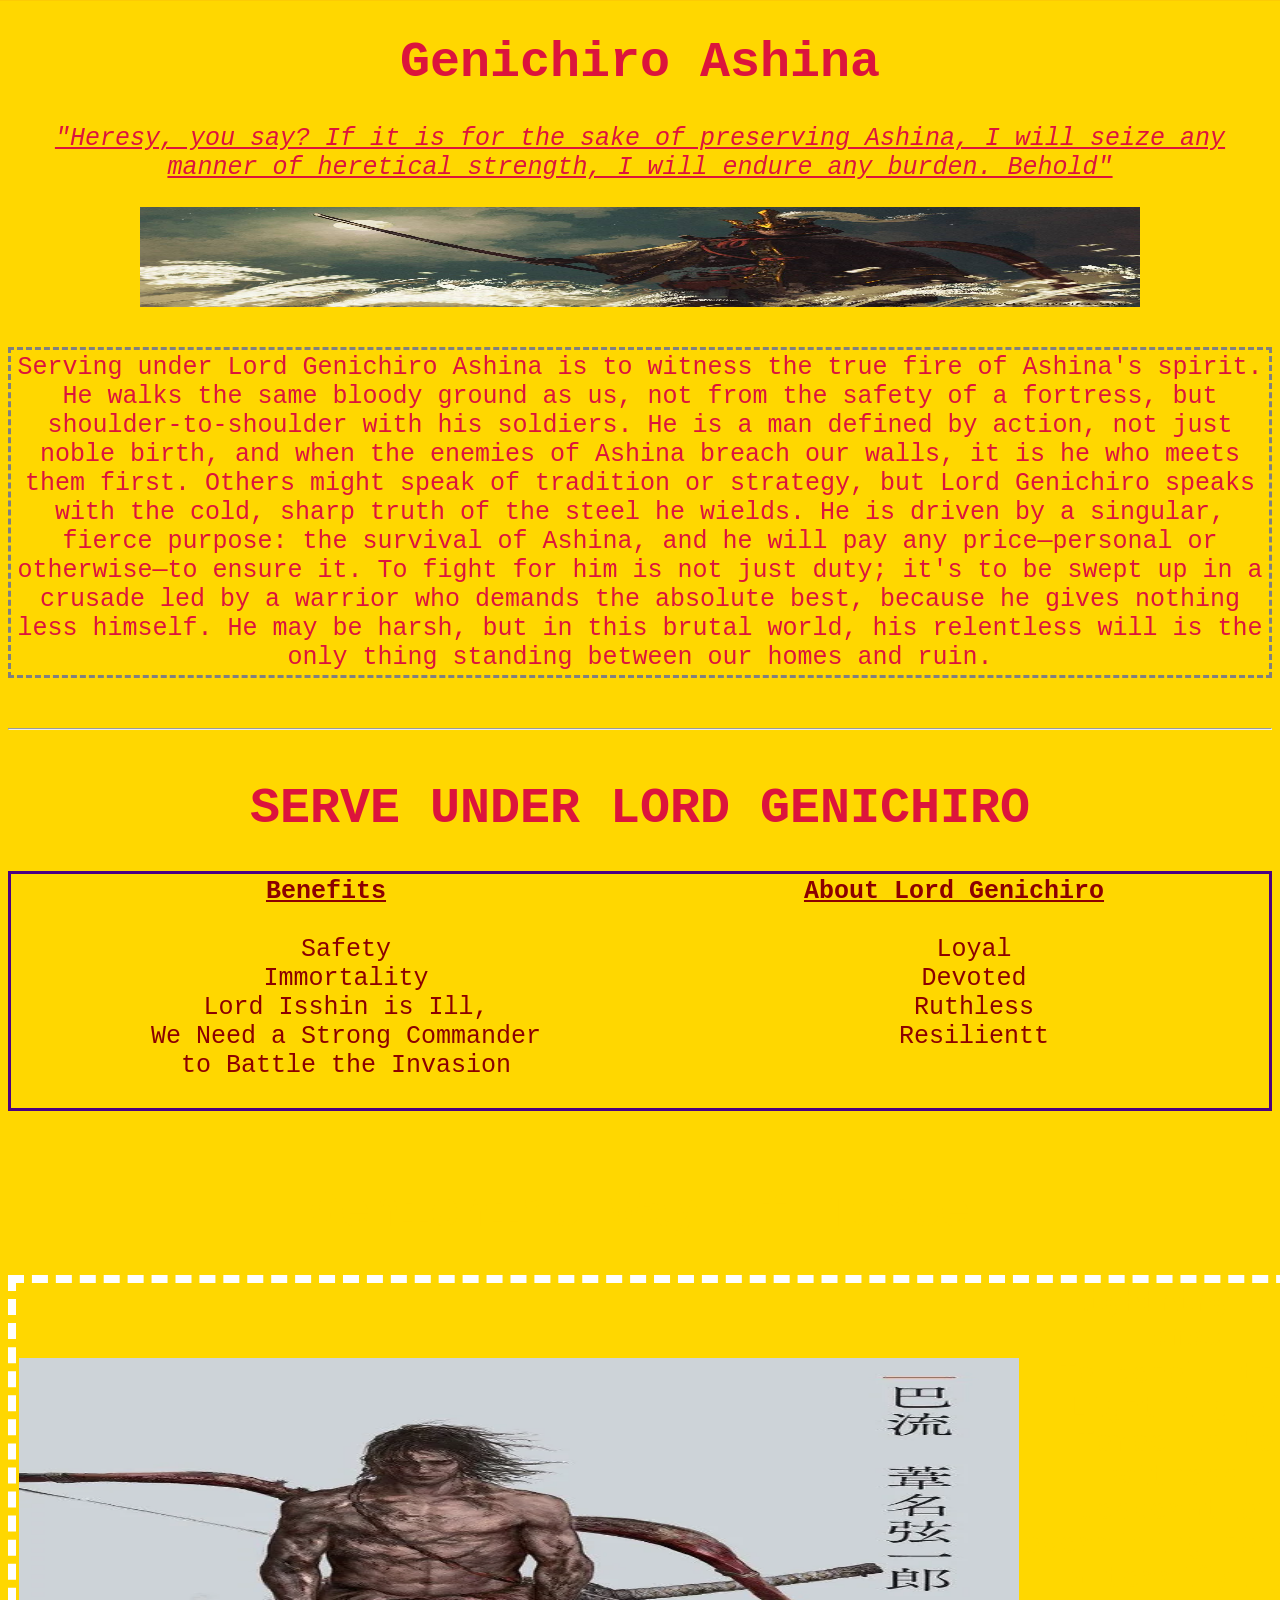
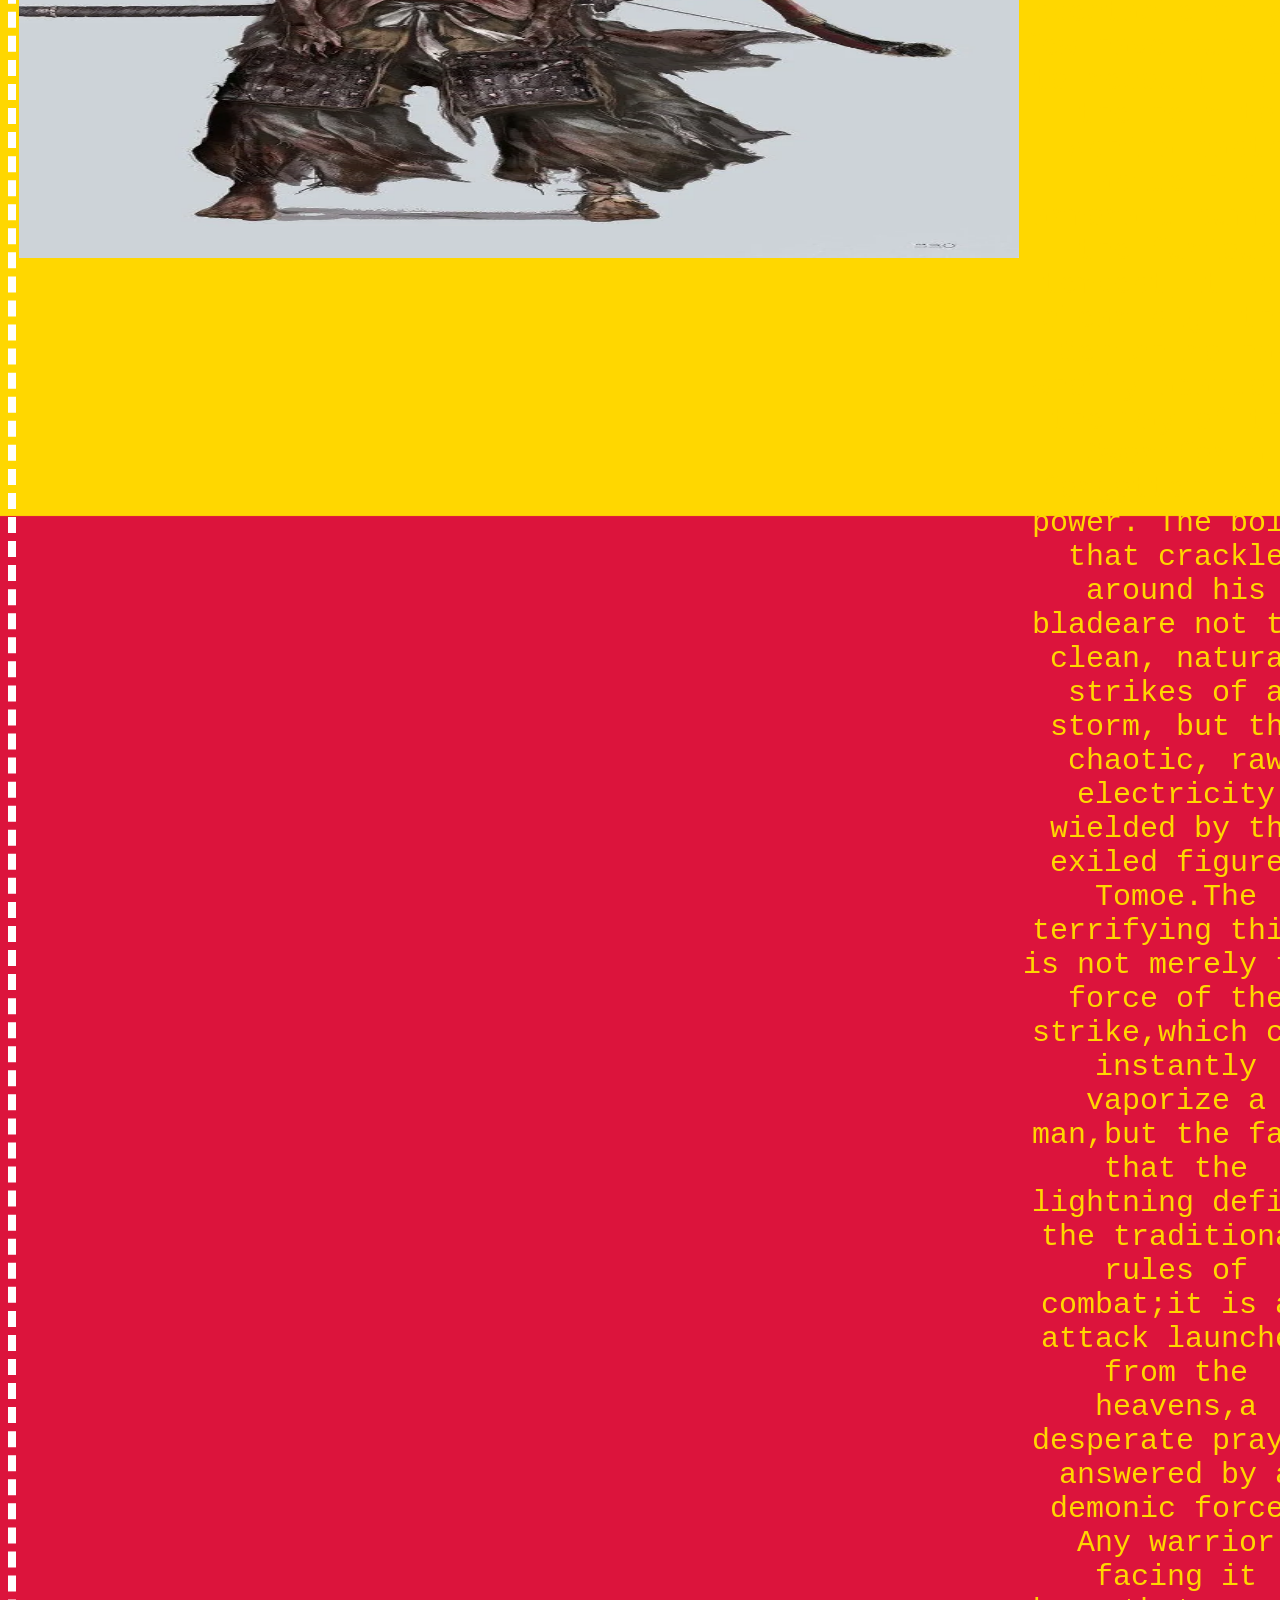
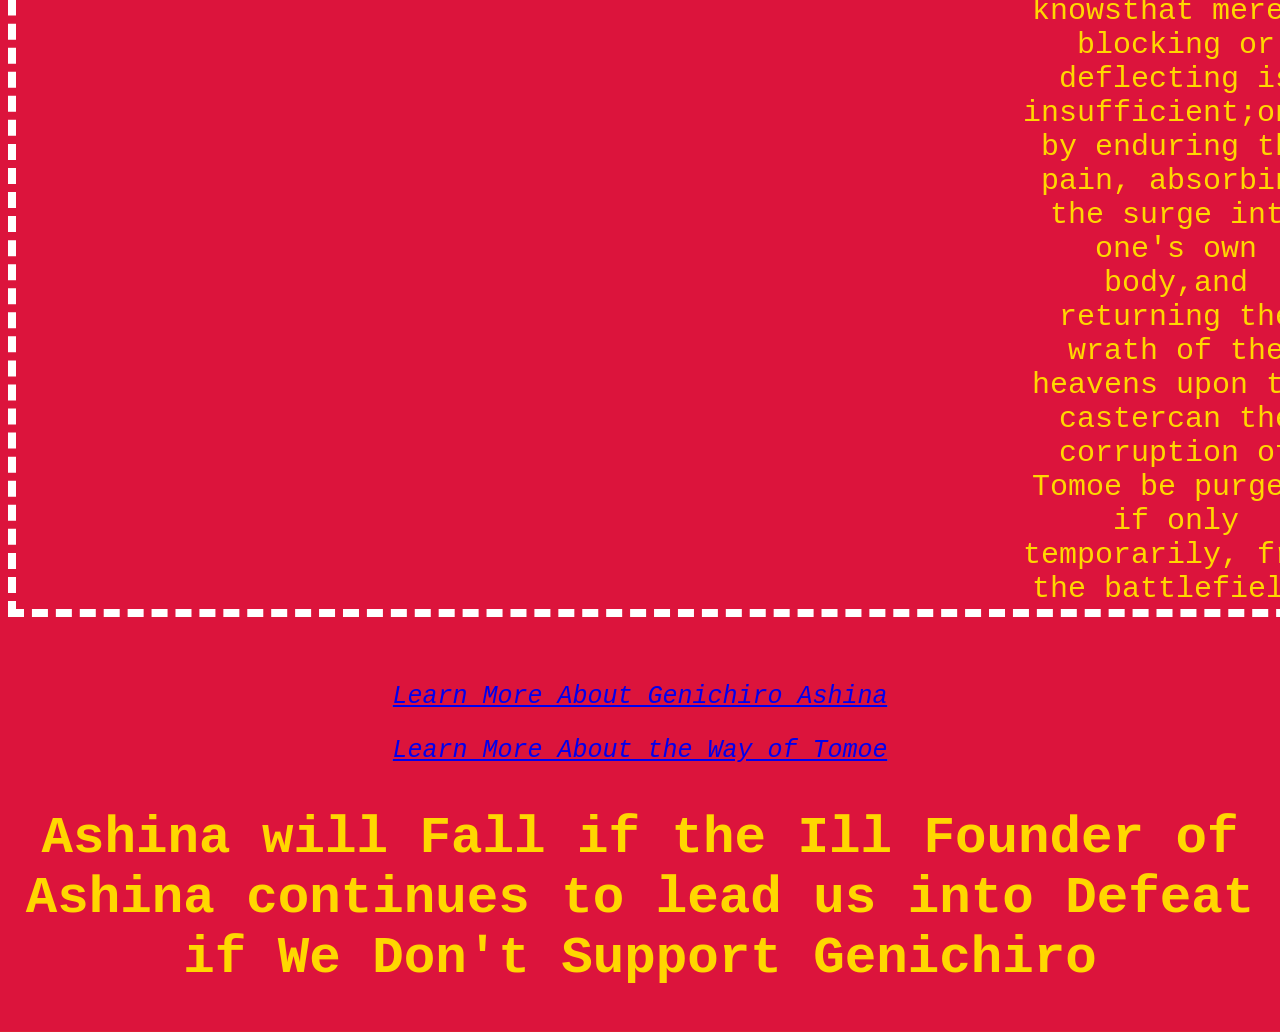
<file: Portfolio/FamousFigures/index.html>
<!DOCTYPE html>
<html>
    <title>Genichiro's Webpage</title>
        <style>
            #tomoe {
                height:500px;
                width:1000px;
            }
            .way{
                color:gold;
            }
            #tomoe-table{
                color:gold;
                border-style:dashed;
                border-color:white;
                border-width:8px;
            }
            td{
                vertical-align:top;
                font-size:25px;
            }
            #lightning-tomoe{
                font-size:30px;
                text-align:center;
                width:50%;
                
            }
            th{
                text-decoration:underline;
                width:50%;
            }
            body{
                font-family:courier;
                text-align:center;
                font-size:35px;
                color:crimson;
                height:100%;
                background: linear-gradient(top, #ffd700 50%, crimson 50%);
                background: linear-gradient(top, #ffd700 50%,crimson 50%);
                background: linear-gradient(to bottom, #ffd700 50%,crimson 50%);
                height: 100%;
            }
            h1{
                font-size:50px;
            }
            img{
                display:block;
                margin:auto;
                width:1000px;
                height:100px;
            }
            table{
                font-size:30px;
                border-style:dashed;
                width:100%
            }
            p{
                font-style:italic;
                font-size:25px;
                text-decoration:underline;
            }
            hr{
                color:red;
                font-size:100px;
            }
            .benefits{
                border-style:solid;
                width:100%;
                font-size:25px;
                color:darkred;
                border-color:indigo;
            
            li{
                list-style-position:inside;
                list-style-type:none;
            }
            
        </style>
    <body>
        <h1>Genichiro Ashina</h1>
        <p>"Heresy, you say? If it is for the sake of preserving Ashina, I will seize any manner of heretical strength, I will endure any burden. Behold"</p>
        <img src="Genichiro Ashina.png">
        <br>
        <table>
            <td>Serving under Lord Genichiro Ashina is to witness the true fire of Ashina's spirit. He walks the same bloody ground as us, not from the safety of a fortress, but shoulder-to-shoulder with his soldiers. He is a man defined by action, not just noble birth, and when the enemies of Ashina breach our walls, it is he who meets them first. Others might speak of tradition or strategy, but Lord Genichiro speaks with the cold, sharp truth of the steel he wields. He is driven by a singular, fierce purpose: the survival of Ashina, and he will pay any price—personal or otherwise—to ensure it. To fight for him is not just duty; it's to be swept up in a crusade led by a warrior who demands the absolute best, because he gives nothing less himself. He may be harsh, but in this brutal world, his relentless will is the only thing standing between our homes and ruin.</td>
        </table>
        <hr>
        <h1>SERVE UNDER LORD GENICHIRO</h1>
        <table class="benefits">
            <tr>
                <th>Benefits</th>
                <th>About Lord Genichiro</th>
            </tr>
            <tr>
                <td>
                    <ul>
                        <li>Safety</li>
                        <li>Immortality</li>
                        <li>Lord Isshin is Ill,
                        <br> We Need a Strong Commander
                        <br> to Battle the Invasion</li>
                    </ul>
                </td>
                <td>
                    <ul>
                        <li>Loyal</li>
                        <li>Devoted</li>
                        <li>Ruthless</li>
                        <li>Resilientt</li>
                    </ul>
                </td>
            </tr>
        </table>
        <br>
        <h1 class="way">Genichiro Way of Tomoe</h1>
        <table id="tomoe-table">
            <tr>
                <th></th>
                <th>Lightning of Tomoe</th>
            </tr>
            <tr>
                <td><img src="tomoe.png" id="tomoe"></td>
                <td id="lightning-tomoe">
                    To behold the Lightning of Tomoe is to witness desperation overriding honor, a terrifying spectacle only a few have survived to recount. When the heir to Ashina casts aside his armorand summons the furious tempest,it is a clear sign that Genichiro has wholly abandoned the Way of the Swordfor a forgotten, vile power. The bolts that crackle around his bladeare not the clean, natural strikes of a storm, but the chaotic, raw electricity wielded by the exiled figure, Tomoe.The terrifying thing is not merely the force of the strike,which can instantly vaporize a man,but the fact that the lightning defies the traditional rules of combat;it is an attack launched from the heavens,a desperate prayer answered by a demonic force. Any warrior facing it knowsthat merely blocking or deflecting is insufficient;only by enduring the pain, absorbing the surge into one's own body,and returning the wrath of the heavens upon the castercan the corruption of Tomoe be purged, if only temporarily, from the battlefield.
                </td>
            </tr>
        </table>
        <br>
        <p class="way"><a href="https://sekiroshadowsdietwice.wiki.fextralife.com/Genichiro+Ashina">Learn More About Genichiro Ashina</a> </p>
        <p class="way"><a href="https://sekiroshadowsdietwice.wiki.fextralife.com/Genichiro+Ashina"> Learn More About the Way of Tomoe</a> </p>
        <h2 class="way"> Ashina will Fall if the Ill Founder of Ashina continues to lead us into Defeat if We Don't Support Genichiro</h2>
    </body>
</html>
</file>
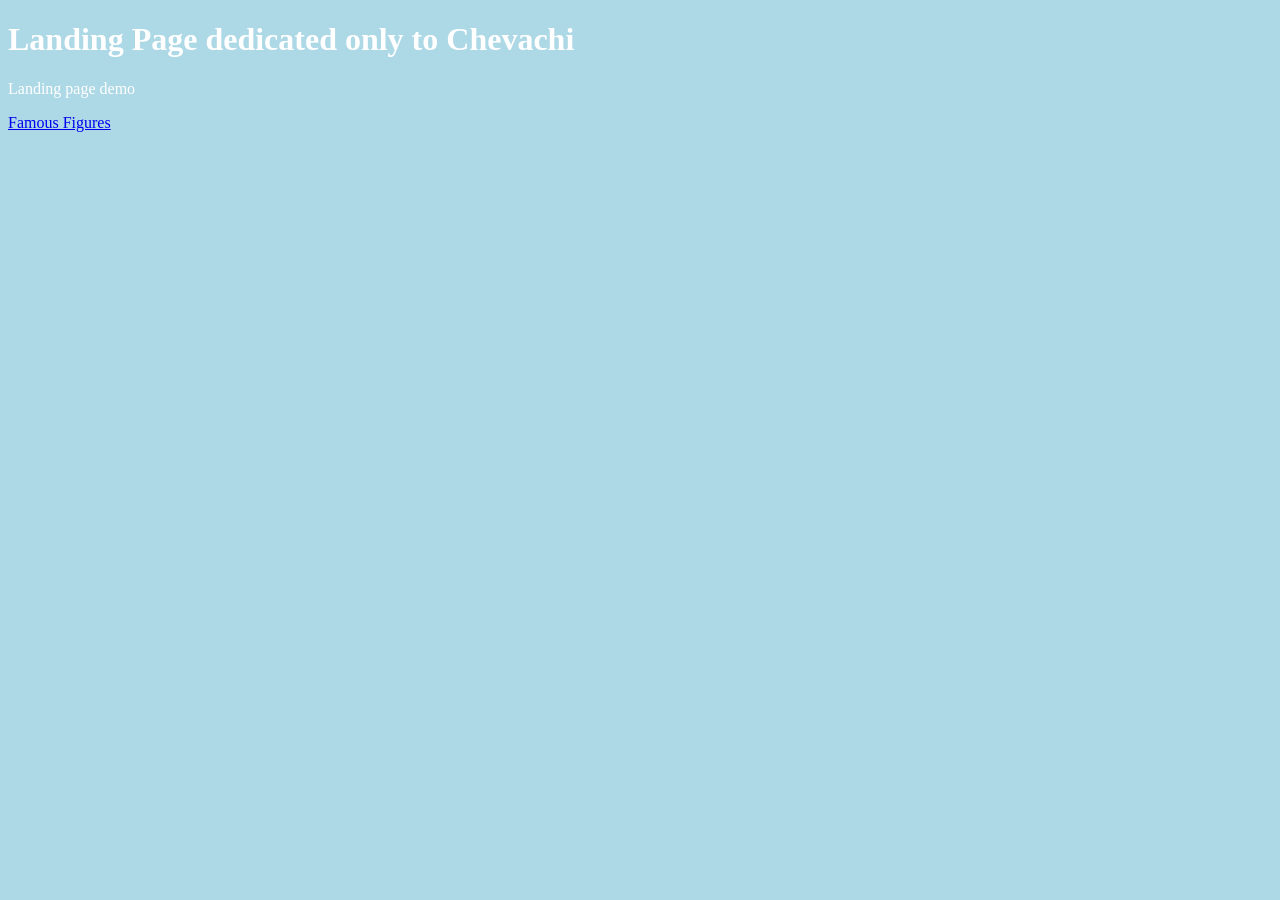
<file: index[1].html>
<!DOCTYPE html>
<head>
    <title>GITHUB Landing Page</title>
    <link rel="stylesheet" type="text/css" href="style.css">
</head>
<body>
    <h1>Landing Page dedicated only to Chevachi</h1>
    <p>Landing page demo</p>
    <a href="https://codehs.com/sandbox/maroonleopard5261/famous-figures/run">Famous Figures</a>
</body>
</file>
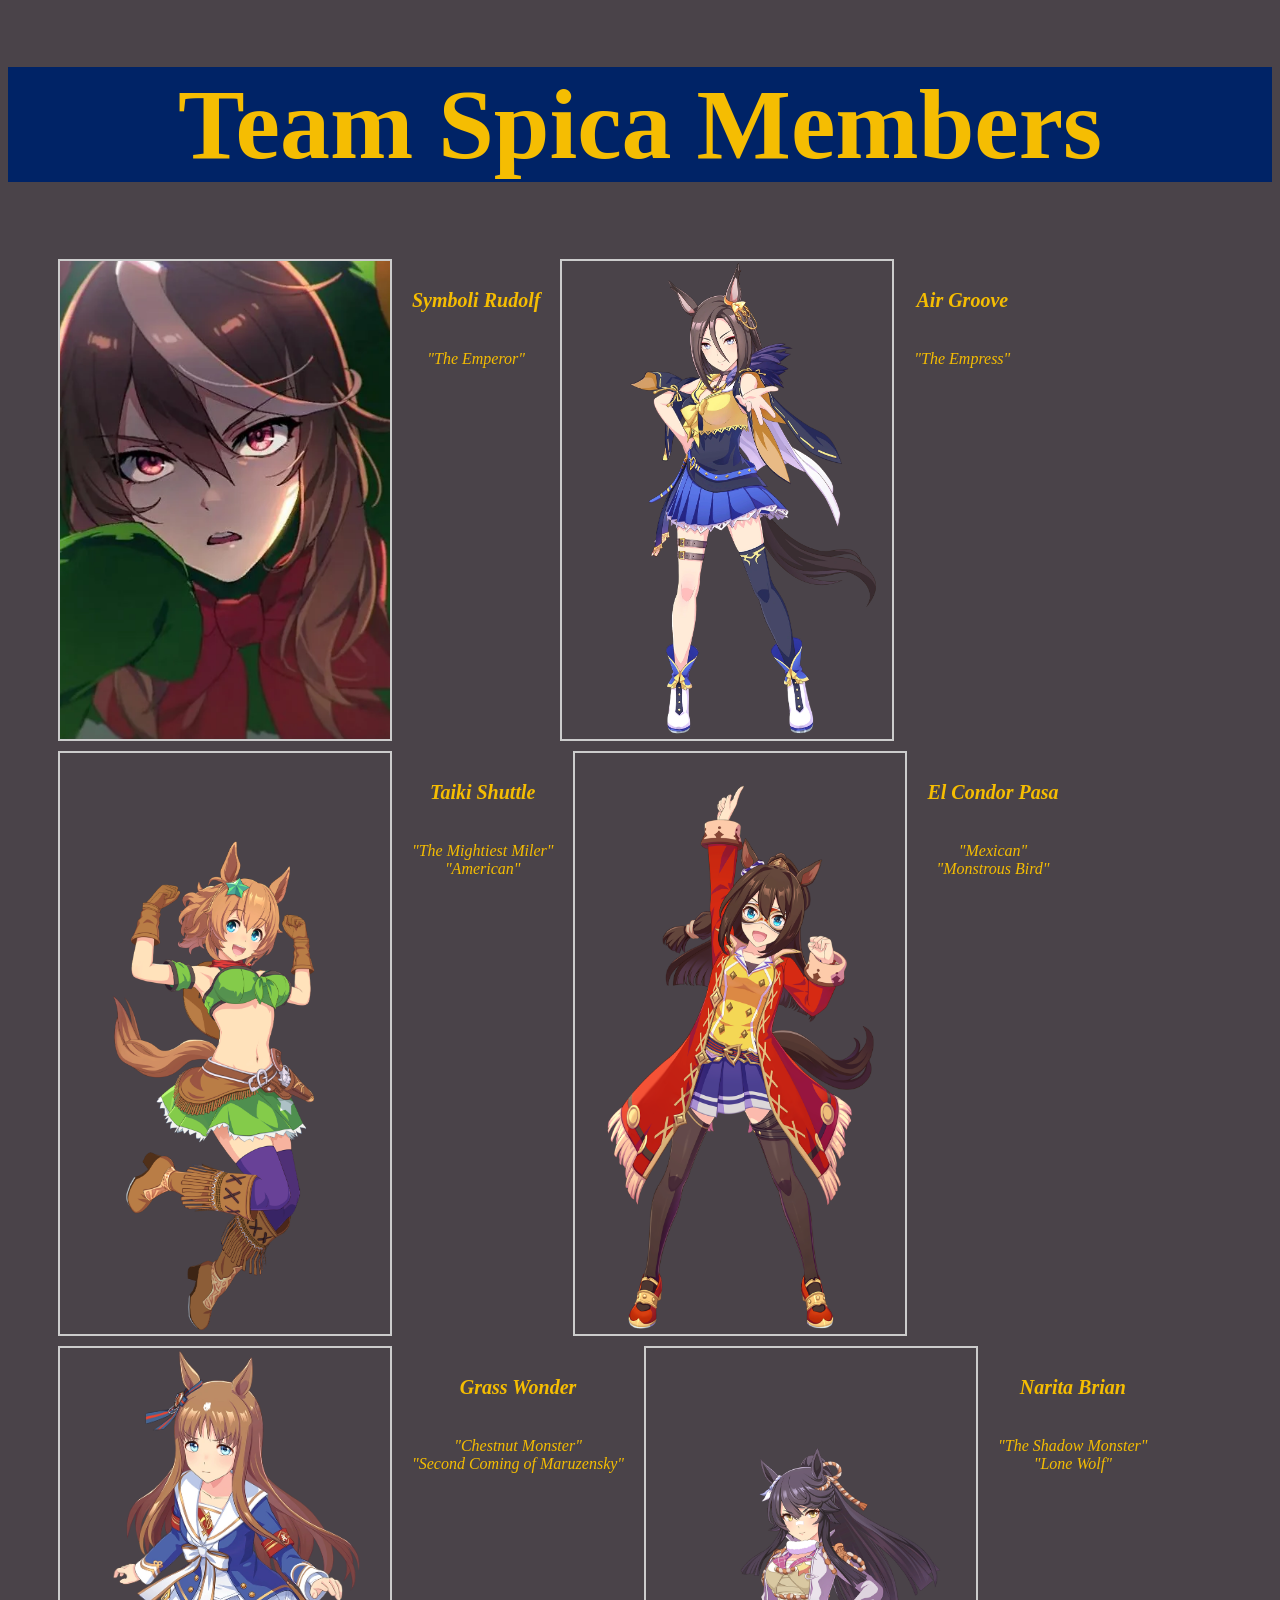
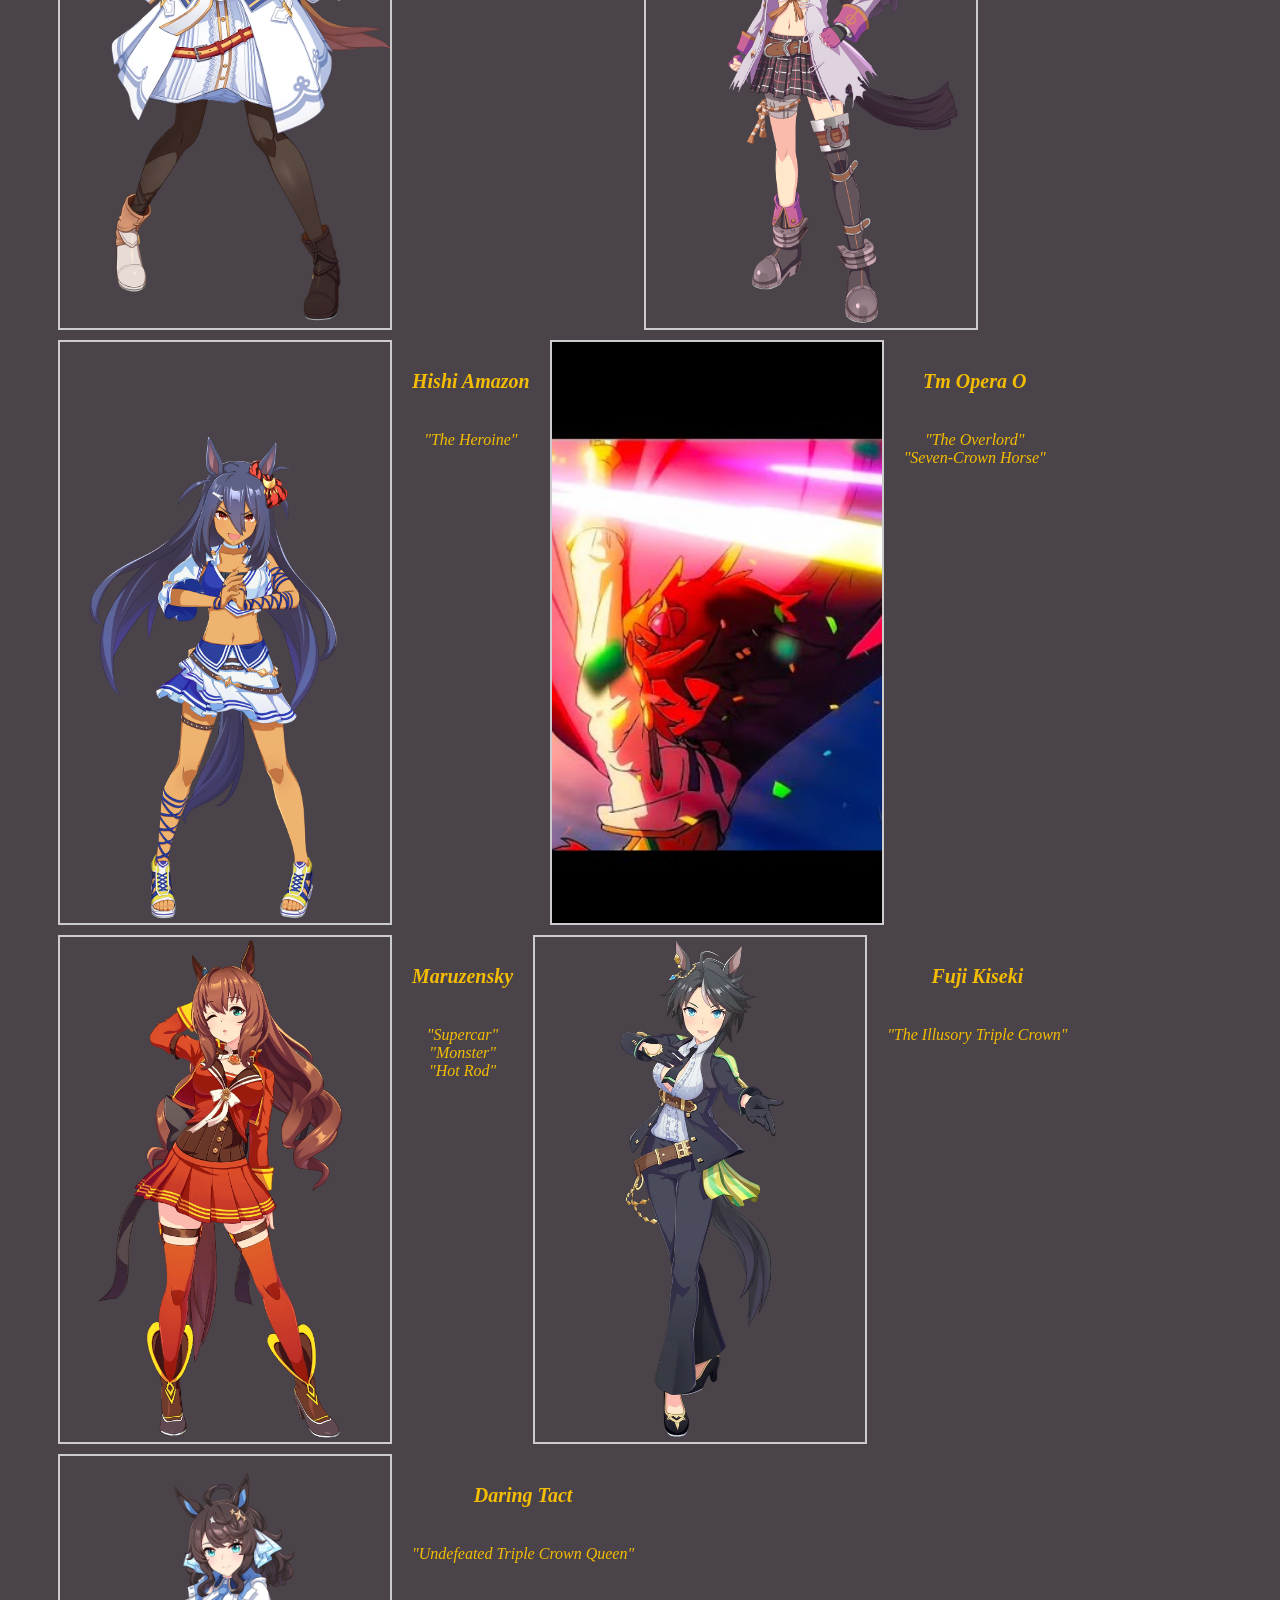
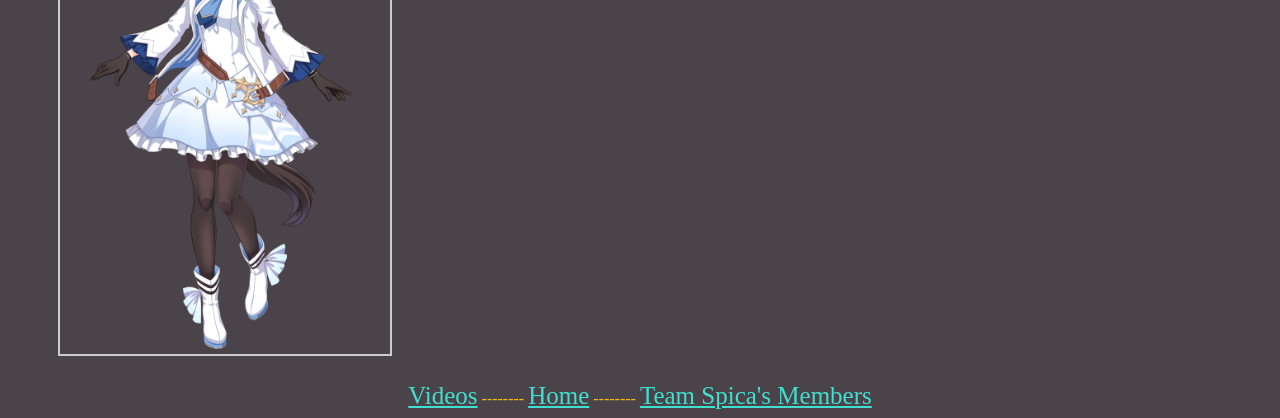
<file: Portfolio/Fandom/Rigilmem.html>
<!DOCTYPE html>
<html>
    <head>
        <title>Team Rigil Members</title>
        <link rel="stylesheet" type="text/css" href="style.css">
    </head>
    <body class="rigil">
        <header class="rigil">
            <h1>Team Spica Members</h1>
        </header>
        <figure class="gallery">
            <img alt="Symboli Rudolf" src="rudolf.png" class="gallery-item">
                <div class="desc">
                    <p id="bold">Symboli Rudolf</p>
                    <br>"The Emperor"
                </div>
            <img alt="Air Groove" src="groove.png" class="gallery-item">
                <div class="desc">
                    <p id="bold">Air Groove</p>
                    <br>"The Empress"
                </div>
            <img alt="Taiki Shuttle" src="shuttle.png" class="gallery-item">
                <div class="desc">
                    <p id="bold">Taiki Shuttle</p>
                    <br>"The Mightiest Miler"
                    <br>"American"
                </div>
            <img alt="El Condor Pasa" src="el.png" class="gallery-item">
                <div class="desc">
                    <p id="bold">El Condor Pasa</p>
                    <br>"Mexican"
                    <br>"Monstrous Bird"
                </div>
            <img alt="grass wonder" src="grass.png" class="gallery-item">
                <div class="desc">
                    <p id="bold">Grass Wonder</p>
                    <br>"Chestnut Monster"
                    <br>"Second Coming of Maruzensky"
                </div>
            <img alt="Narita Brian" src="brian.png" class="gallery-item">
                <div class="desc">
                    <p id="bold">Narita Brian</p>
                    <br>"The Shadow Monster"
                    <br>"Lone Wolf"
                </div>
            <img alt="Hishi Amazon" src="amazon.png" class="gallery-item">
                <div class="desc">
                    <p id="bold">Hishi Amazon</p>
                    <br>"The Heroine"
                </div>
            <img alt="Tm Opera O" src="tm.jpg" class="gallery-item">
                <div class="desc">
                    <p id="bold">Tm Opera O</p>
                    <br>"The Overlord"
                    <br>"Seven-Crown Horse"
                    </div>
            <img alt="Maruzensky" src="maruzen.png" class="gallery-item">
                <div class="desc">
                    <p id="bold">Maruzensky</p>
                    <br>"Supercar"
                    <br>"Monster"
                    <br>"Hot Rod"
                    </div>
            <img alt="Fuji Kiseki" src="kiseki.png" class="gallery-item">
                <div class="desc">
                    <p id="bold">Fuji Kiseki</p>
                    <br>"The Illusory Triple Crown"
                </div>
            <img alt="Daring Tact" src="daring.png" class="gallery-item">
                <div class="desc">
                    <p id="bold">Daring Tact</p>
                    <br>"Undefeated Triple Crown Queen"
                </div>
        </figure>
        <footer>
            <a href="Videos.html">Videos</a>
            --------
            <a href="index.html">Home</a>
            --------
            <a href="Spicamem.html">Team Spica's Members</a>
        </footer>
    </body> 
</html>
</file>
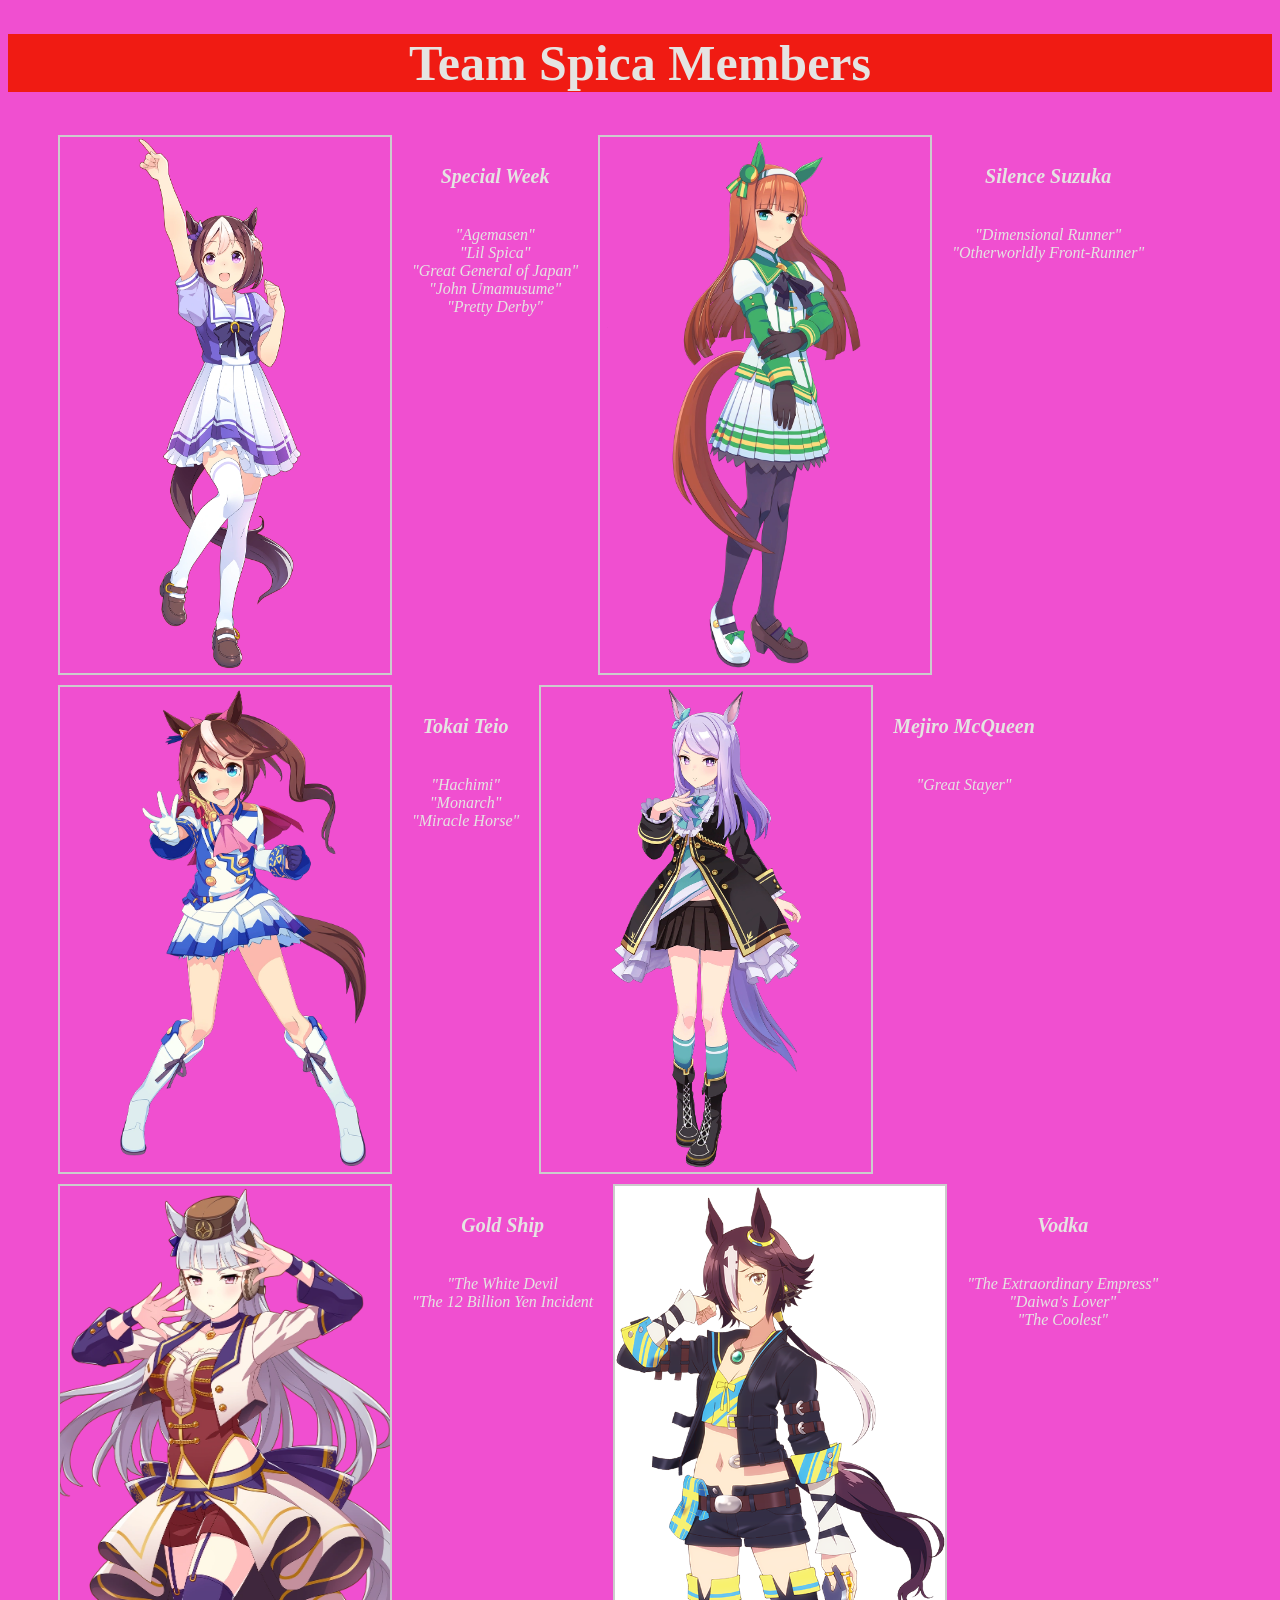
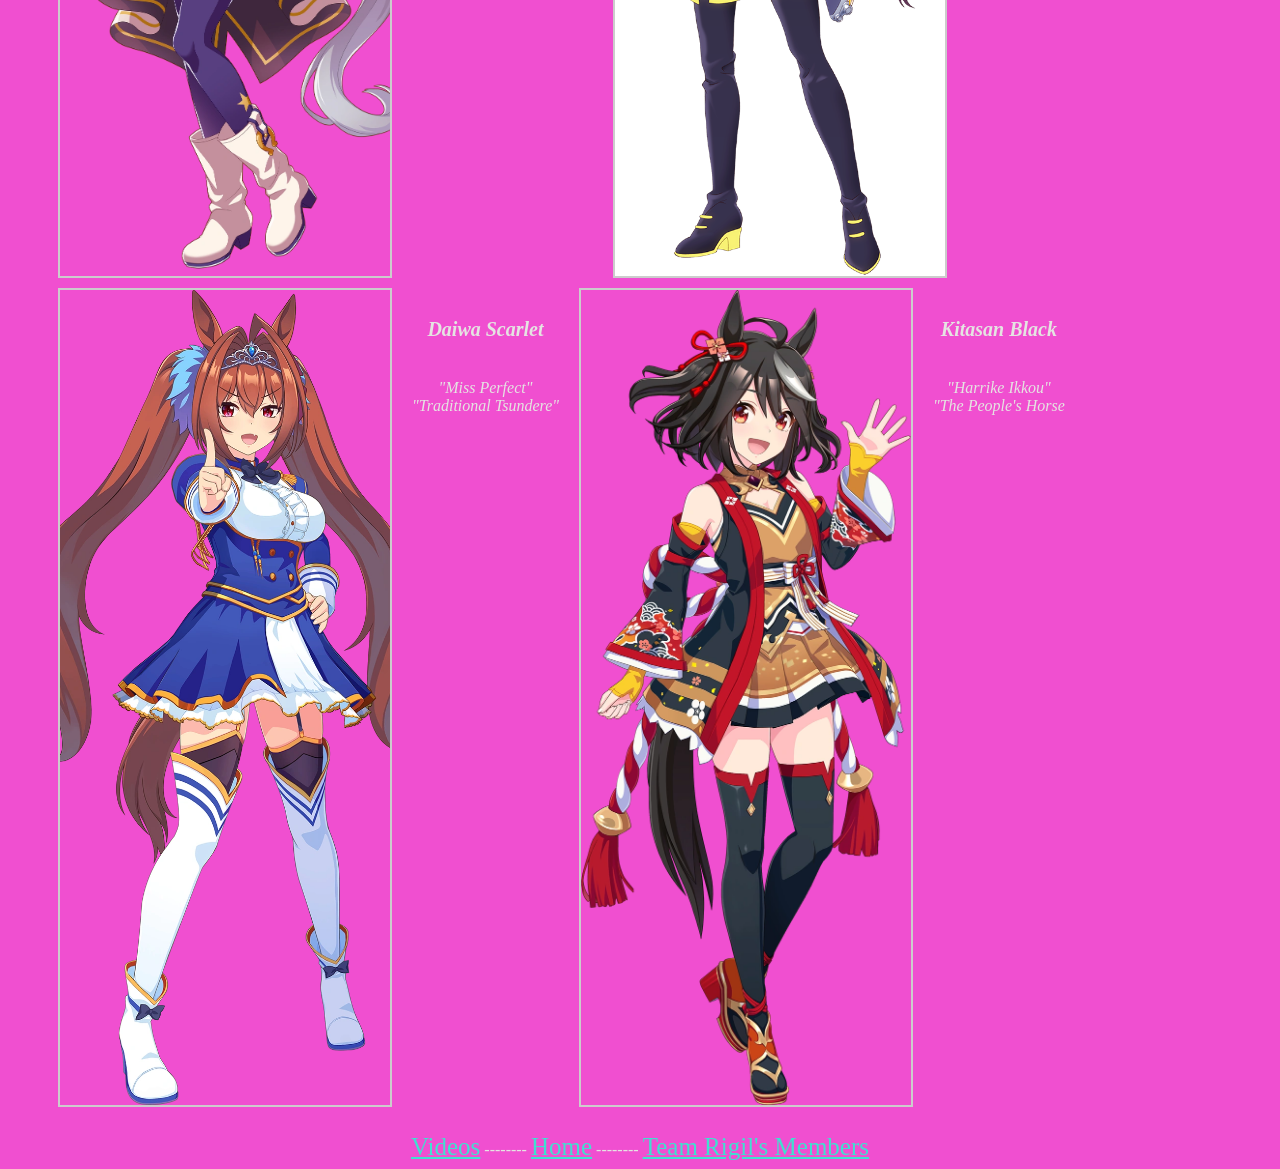
<file: Portfolio/Fandom/Spicamem.html>
<!DOCTYPE html>
<html>
    <head>
        <title>Team Spica Members</title>
        <link rel="stylesheet" type="text/css" href="style.css">
    </head>
    <body class="spica">
        <header class="spica">
            <h1>Team Spica Members</h1>
        </header>
        <figure class="gallery">
            <img alt="Special Week" src="Spe.png" class="gallery-item">
                <div class="desc">
                    <p id="bold">Special Week</p>
                    <br>"Agemasen"
                    <br>"Lil Spica"
                    <br>"Great General of Japan"
                    <br>"John Umamusume"
                    <br>"Pretty Derby"
                </div>
            <img alt="Silence Suzuka" src="Silence.png" class="gallery-item">
                <div class="desc">
                    <p id="bold">Silence Suzuka</p>
                    <br>"Dimensional Runner"
                    <br>"Otherworldly Front-Runner"
                </div>
            <img alt="Tokai Teio" src="Teio.png" class="gallery-item">
                <div class="desc">
                    <p id="bold">Tokai Teio</p>
                    <br>"Hachimi"
                    <br>"Monarch"
                    <br>"Miracle Horse"
                </div>
            <img alt="Mejiro McQueen" src="McQueen.png" class="gallery-item">
                <div class="desc">
                    <p id="bold">Mejiro McQueen</p>
                    <br>"Great Stayer"
                </div>
            <img alt="gold ship" src="golshi.png" class="gallery-item">
                <div class="desc">
                    <p id="bold">Gold Ship</p>
                    <br>"The White Devil
                    <br>"The 12 Billion Yen Incident
                </div>
            <img alt="vodka" src="vodka.jpg" class="gallery-item">
                <div class="desc">
                    <p id="bold">Vodka</p>
                    <br>"The Extraordinary Empress"
                    <br>"Daiwa's Lover"
                    <br>"The Coolest"
                </div>
            <img alt="Daiwa Scarlet" src="Daiwa.png" class="gallery-item">
                <div class="desc">
                    <p id="bold">Daiwa Scarlet</p>
                    <br>"Miss Perfect"
                    <br>"Traditional Tsundere"</div>
            <img alt="Kitasan Black" src="Kitasan.png" class="gallery-item">
                <div class="desc">
                    <p id="bold">Kitasan Black</p>
                    <br>"Harrike Ikkou"
                    <br>"The People's Horse</div>
        </figure>
        <footer>
            <a href="Videos.html">Videos</a>
            --------
            <a href="index.html">Home</a>
            --------
            <a href="Rigilmem.html">Team Rigil's Members</a>
        </footer>

    </body> 
</html>
</file>
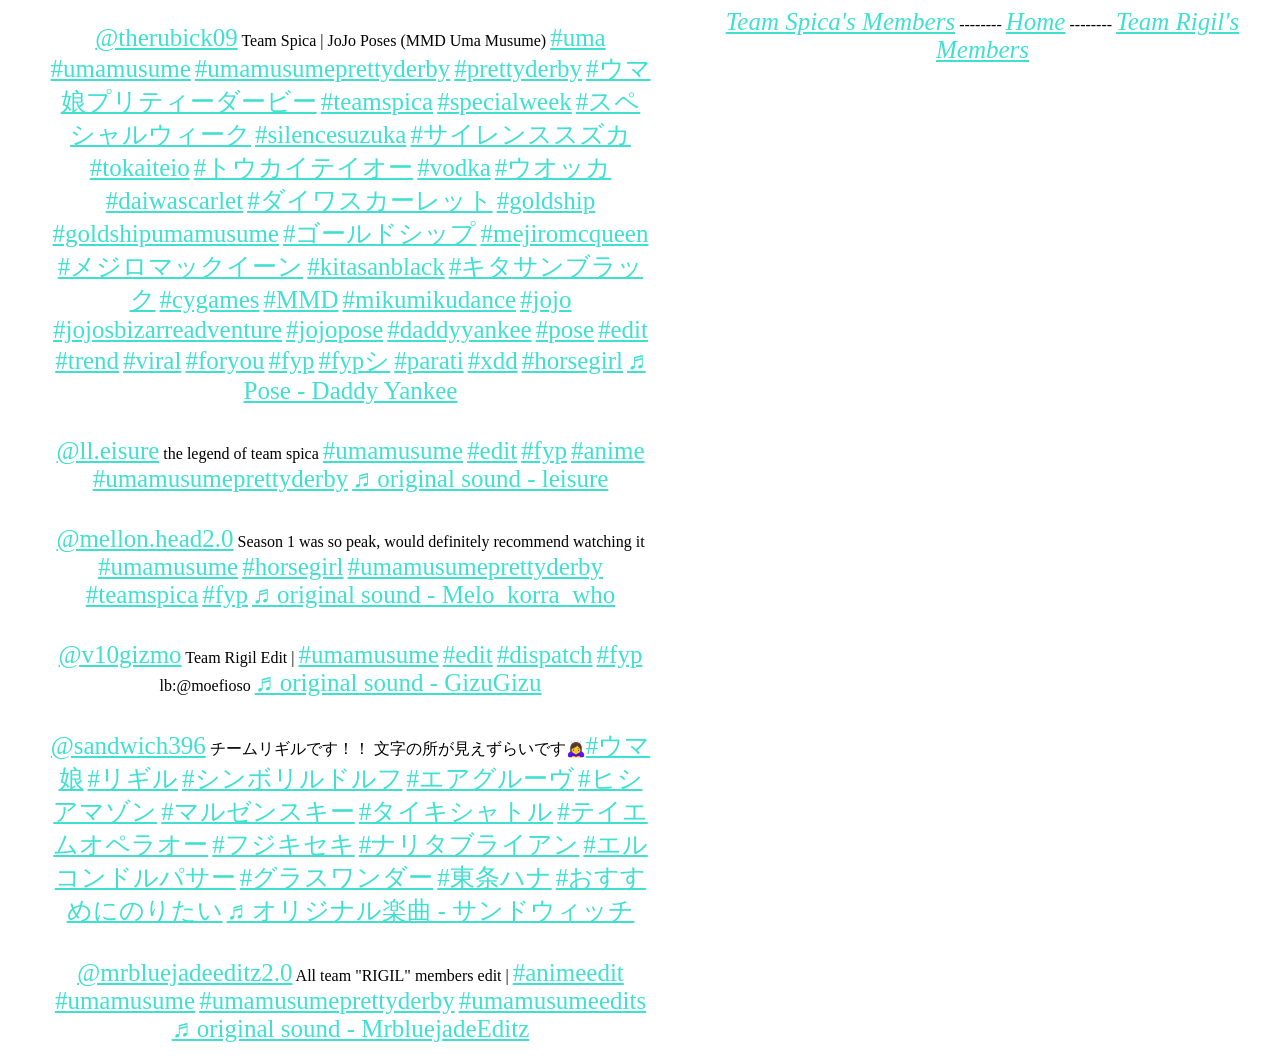
<file: Portfolio/Fandom/Videos.html>
<!DOCTYPE html>
<html>
    <head>
        <title>Spica and Rigil Videos</title>
        <link rel="stylesheet" type="text/css" href="style.css">
    </head>
    <body class="video">
        <span>
            <blockquote class="tiktok-embed" cite="https://www.tiktok.com/@therubick09/video/7584955063412542732" data-video-id="7584955063412542732" style="max-width: 605px;min-width: 325px;" > <section> <a target="_blank" title="@therubick09" href="https://www.tiktok.com/@therubick09?refer=embed">@therubick09</a> Team Spica | JoJo Poses (MMD Uma Musume) <a title="uma" target="_blank" href="https://www.tiktok.com/tag/uma?refer=embed">#uma</a> <a title="umamusume" target="_blank" href="https://www.tiktok.com/tag/umamusume?refer=embed">#umamusume</a> <a title="umamusumeprettyderby" target="_blank" href="https://www.tiktok.com/tag/umamusumeprettyderby?refer=embed">#umamusumeprettyderby</a> <a title="prettyderby" target="_blank" href="https://www.tiktok.com/tag/prettyderby?refer=embed">#prettyderby</a> <a title="ウマ娘プリティーダービー" target="_blank" href="https://www.tiktok.com/tag/%E3%82%A6%E3%83%9E%E5%A8%98%E3%83%97%E3%83%AA%E3%83%86%E3%82%A3%E3%83%BC%E3%83%80%E3%83%BC%E3%83%93%E3%83%BC?refer=embed">#ウマ娘プリティーダービー</a> <a title="teamspica" target="_blank" href="https://www.tiktok.com/tag/teamspica?refer=embed">#teamspica</a> <a title="specialweek" target="_blank" href="https://www.tiktok.com/tag/specialweek?refer=embed">#specialweek</a> <a title="スペシャルウィーク" target="_blank" href="https://www.tiktok.com/tag/%E3%82%B9%E3%83%9A%E3%82%B7%E3%83%A3%E3%83%AB%E3%82%A6%E3%82%A3%E3%83%BC%E3%82%AF?refer=embed">#スペシャルウィーク</a> <a title="silencesuzuka" target="_blank" href="https://www.tiktok.com/tag/silencesuzuka?refer=embed">#silencesuzuka</a> <a title="サイレンススズカ" target="_blank" href="https://www.tiktok.com/tag/%E3%82%B5%E3%82%A4%E3%83%AC%E3%83%B3%E3%82%B9%E3%82%B9%E3%82%BA%E3%82%AB?refer=embed">#サイレンススズカ</a> <a title="tokaiteio" target="_blank" href="https://www.tiktok.com/tag/tokaiteio?refer=embed">#tokaiteio</a> <a title="トウカイテイオー" target="_blank" href="https://www.tiktok.com/tag/%E3%83%88%E3%82%A6%E3%82%AB%E3%82%A4%E3%83%86%E3%82%A4%E3%82%AA%E3%83%BC?refer=embed">#トウカイテイオー</a> <a title="vodka" target="_blank" href="https://www.tiktok.com/tag/vodka?refer=embed">#vodka</a> <a title="ウオッカ" target="_blank" href="https://www.tiktok.com/tag/%E3%82%A6%E3%82%AA%E3%83%83%E3%82%AB?refer=embed">#ウオッカ</a> <a title="daiwascarlet" target="_blank" href="https://www.tiktok.com/tag/daiwascarlet?refer=embed">#daiwascarlet</a> <a title="ダイワスカーレット" target="_blank" href="https://www.tiktok.com/tag/%E3%83%80%E3%82%A4%E3%83%AF%E3%82%B9%E3%82%AB%E3%83%BC%E3%83%AC%E3%83%83%E3%83%88?refer=embed">#ダイワスカーレット</a> <a title="goldship" target="_blank" href="https://www.tiktok.com/tag/goldship?refer=embed">#goldship</a> <a title="goldshipumamusume" target="_blank" href="https://www.tiktok.com/tag/goldshipumamusume?refer=embed">#goldshipumamusume</a> <a title="ゴールドシップ" target="_blank" href="https://www.tiktok.com/tag/%E3%82%B4%E3%83%BC%E3%83%AB%E3%83%89%E3%82%B7%E3%83%83%E3%83%97?refer=embed">#ゴールドシップ</a> <a title="mejiromcqueen" target="_blank" href="https://www.tiktok.com/tag/mejiromcqueen?refer=embed">#mejiromcqueen</a> <a title="メジロマックイーン" target="_blank" href="https://www.tiktok.com/tag/%E3%83%A1%E3%82%B8%E3%83%AD%E3%83%9E%E3%83%83%E3%82%AF%E3%82%A4%E3%83%BC%E3%83%B3?refer=embed">#メジロマックイーン</a> <a title="kitasanblack" target="_blank" href="https://www.tiktok.com/tag/kitasanblack?refer=embed">#kitasanblack</a> <a title="キタサンブラック" target="_blank" href="https://www.tiktok.com/tag/%E3%82%AD%E3%82%BF%E3%82%B5%E3%83%B3%E3%83%96%E3%83%A9%E3%83%83%E3%82%AF?refer=embed">#キタサンブラック</a> <a title="cygames" target="_blank" href="https://www.tiktok.com/tag/cygames?refer=embed">#cygames</a> <a title="mmd" target="_blank" href="https://www.tiktok.com/tag/mmd?refer=embed">#MMD</a> <a title="mikumikudance" target="_blank" href="https://www.tiktok.com/tag/mikumikudance?refer=embed">#mikumikudance</a> <a title="jojo" target="_blank" href="https://www.tiktok.com/tag/jojo?refer=embed">#jojo</a> <a title="jojosbizarreadventure" target="_blank" href="https://www.tiktok.com/tag/jojosbizarreadventure?refer=embed">#jojosbizarreadventure</a> <a title="jojopose" target="_blank" href="https://www.tiktok.com/tag/jojopose?refer=embed">#jojopose</a> <a title="daddyyankee" target="_blank" href="https://www.tiktok.com/tag/daddyyankee?refer=embed">#daddyyankee</a> <a title="pose" target="_blank" href="https://www.tiktok.com/tag/pose?refer=embed">#pose</a> <a title="edit" target="_blank" href="https://www.tiktok.com/tag/edit?refer=embed">#edit</a> <a title="trend" target="_blank" href="https://www.tiktok.com/tag/trend?refer=embed">#trend</a> <a title="viral" target="_blank" href="https://www.tiktok.com/tag/viral?refer=embed">#viral</a> <a title="foryou" target="_blank" href="https://www.tiktok.com/tag/foryou?refer=embed">#foryou</a> <a title="fyp" target="_blank" href="https://www.tiktok.com/tag/fyp?refer=embed">#fyp</a> <a title="fypシ" target="_blank" href="https://www.tiktok.com/tag/fyp%E3%82%B7?refer=embed">#fypシ</a> <a title="parati" target="_blank" href="https://www.tiktok.com/tag/parati?refer=embed">#parati</a> <a title="xdd" target="_blank" href="https://www.tiktok.com/tag/xdd?refer=embed">#xdd</a> <a title="horsegirl" target="_blank" href="https://www.tiktok.com/tag/horsegirl?refer=embed">#horsegirl</a> <a target="_blank" title="♬ Pose - Daddy Yankee" href="https://www.tiktok.com/music/Pose-6812540778397566978?refer=embed">♬ Pose - Daddy Yankee</a> </section> </blockquote> <script async src="https://www.tiktok.com/embed.js"></script>
        </span>
        <span>
            <blockquote class="tiktok-embed" cite="https://www.tiktok.com/@ll.eisure/video/7554287155225349406" data-video-id="7554287155225349406" style="max-width: 605px;min-width: 325px;" > <section> <a target="_blank" title="@ll.eisure" href="https://www.tiktok.com/@ll.eisure?refer=embed">@ll.eisure</a> the legend of team spica <a title="umamusume" target="_blank" href="https://www.tiktok.com/tag/umamusume?refer=embed">#umamusume</a> <a title="edit" target="_blank" href="https://www.tiktok.com/tag/edit?refer=embed">#edit</a> <a title="fyp" target="_blank" href="https://www.tiktok.com/tag/fyp?refer=embed">#fyp</a> <a title="anime" target="_blank" href="https://www.tiktok.com/tag/anime?refer=embed">#anime</a> <a title="umamusumeprettyderby" target="_blank" href="https://www.tiktok.com/tag/umamusumeprettyderby?refer=embed">#umamusumeprettyderby</a> <a target="_blank" title="♬ original sound  - leisure" href="https://www.tiktok.com/music/original-sound-leisure-7554292223039261470?refer=embed">♬ original sound  - leisure</a> </section> </blockquote> <script async src="https://www.tiktok.com/embed.js"></script>
        </span>
        <span>
            <blockquote class="tiktok-embed" cite="https://www.tiktok.com/@mellon.head2.0/video/7557475194529434888" data-video-id="7557475194529434888" style="max-width: 605px;min-width: 325px;" > <section> <a target="_blank" title="@mellon.head2.0" href="https://www.tiktok.com/@mellon.head2.0?refer=embed">@mellon.head2.0</a> Season 1 was so peak, would definitely recommend watching it <a title="umamusume" target="_blank" href="https://www.tiktok.com/tag/umamusume?refer=embed">#umamusume</a> <a title="horsegirl" target="_blank" href="https://www.tiktok.com/tag/horsegirl?refer=embed">#horsegirl</a> <a title="umamusumeprettyderby" target="_blank" href="https://www.tiktok.com/tag/umamusumeprettyderby?refer=embed">#umamusumeprettyderby</a> <a title="teamspica" target="_blank" href="https://www.tiktok.com/tag/teamspica?refer=embed">#teamspica</a> <a title="fyp" target="_blank" href="https://www.tiktok.com/tag/fyp?refer=embed">#fyp</a> <a target="_blank" title="♬ original sound - Melo_korra_who" href="https://www.tiktok.com/music/original-sound-7557475272841382673?refer=embed">♬ original sound - Melo_korra_who</a> </section> </blockquote> <script async src="https://www.tiktok.com/embed.js"></script>
        </span>
        <span>
            <blockquote class="tiktok-embed" cite="https://www.tiktok.com/@v10gizmo/video/7584424508639939848" data-video-id="7584424508639939848" style="max-width: 605px;min-width: 325px;" > <section> <a target="_blank" title="@v10gizmo" href="https://www.tiktok.com/@v10gizmo?refer=embed">@v10gizmo</a> Team Rigil Edit | <a title="umamusume" target="_blank" href="https://www.tiktok.com/tag/umamusume?refer=embed">#umamusume</a> <a title="edit" target="_blank" href="https://www.tiktok.com/tag/edit?refer=embed">#edit</a> <a title="dispatch" target="_blank" href="https://www.tiktok.com/tag/dispatch?refer=embed">#dispatch</a> <a title="fyp" target="_blank" href="https://www.tiktok.com/tag/fyp?refer=embed">#fyp</a> lb:@moefioso <a target="_blank" title="♬ original sound  - GizuGizu" href="https://www.tiktok.com/music/original-sound-GizuGizu-7584424531746507521?refer=embed">♬ original sound  - GizuGizu</a> </section> </blockquote> <script async src="https://www.tiktok.com/embed.js"></script>
        </span>
        <span>
            <blockquote class="tiktok-embed" cite="https://www.tiktok.com/@sandwich396/video/6992590071346072834" data-video-id="6992590071346072834" style="max-width: 605px;min-width: 325px;" > <section> <a target="_blank" title="@sandwich396" href="https://www.tiktok.com/@sandwich396?refer=embed">@sandwich396</a> チームリギルです！！ 文字の所が見えずらいです🙇‍♀️<a title="ウマ娘" target="_blank" href="https://www.tiktok.com/tag/%E3%82%A6%E3%83%9E%E5%A8%98?refer=embed">#ウマ娘</a> <a title="リギル" target="_blank" href="https://www.tiktok.com/tag/%E3%83%AA%E3%82%AE%E3%83%AB?refer=embed">#リギル</a> <a title="シンボリルドルフ" target="_blank" href="https://www.tiktok.com/tag/%E3%82%B7%E3%83%B3%E3%83%9C%E3%83%AA%E3%83%AB%E3%83%89%E3%83%AB%E3%83%95?refer=embed">#シンボリルドルフ</a> <a title="エアグルーヴ" target="_blank" href="https://www.tiktok.com/tag/%E3%82%A8%E3%82%A2%E3%82%B0%E3%83%AB%E3%83%BC%E3%83%B4?refer=embed">#エアグルーヴ</a> <a title="ヒシアマゾン" target="_blank" href="https://www.tiktok.com/tag/%E3%83%92%E3%82%B7%E3%82%A2%E3%83%9E%E3%82%BE%E3%83%B3?refer=embed">#ヒシアマゾン</a> <a title="マルゼンスキー" target="_blank" href="https://www.tiktok.com/tag/%E3%83%9E%E3%83%AB%E3%82%BC%E3%83%B3%E3%82%B9%E3%82%AD%E3%83%BC?refer=embed">#マルゼンスキー</a> <a title="タイキシャトル" target="_blank" href="https://www.tiktok.com/tag/%E3%82%BF%E3%82%A4%E3%82%AD%E3%82%B7%E3%83%A3%E3%83%88%E3%83%AB?refer=embed">#タイキシャトル</a> <a title="テイエムオペラオー" target="_blank" href="https://www.tiktok.com/tag/%E3%83%86%E3%82%A4%E3%82%A8%E3%83%A0%E3%82%AA%E3%83%9A%E3%83%A9%E3%82%AA%E3%83%BC?refer=embed">#テイエムオペラオー</a> <a title="フジキセキ" target="_blank" href="https://www.tiktok.com/tag/%E3%83%95%E3%82%B8%E3%82%AD%E3%82%BB%E3%82%AD?refer=embed">#フジキセキ</a> <a title="ナリタブライアン" target="_blank" href="https://www.tiktok.com/tag/%E3%83%8A%E3%83%AA%E3%82%BF%E3%83%96%E3%83%A9%E3%82%A4%E3%82%A2%E3%83%B3?refer=embed">#ナリタブライアン</a> <a title="エルコンドルパサー" target="_blank" href="https://www.tiktok.com/tag/%E3%82%A8%E3%83%AB%E3%82%B3%E3%83%B3%E3%83%89%E3%83%AB%E3%83%91%E3%82%B5%E3%83%BC?refer=embed">#エルコンドルパサー</a> <a title="グラスワンダー" target="_blank" href="https://www.tiktok.com/tag/%E3%82%B0%E3%83%A9%E3%82%B9%E3%83%AF%E3%83%B3%E3%83%80%E3%83%BC?refer=embed">#グラスワンダー</a> <a title="東条ハナ" target="_blank" href="https://www.tiktok.com/tag/%E6%9D%B1%E6%9D%A1%E3%83%8F%E3%83%8A?refer=embed">#東条ハナ</a> <a title="おすすめにのりたい" target="_blank" href="https://www.tiktok.com/tag/%E3%81%8A%E3%81%99%E3%81%99%E3%82%81%E3%81%AB%E3%81%AE%E3%82%8A%E3%81%9F%E3%81%84?refer=embed">#おすすめにのりたい</a> <a target="_blank" title="♬ オリジナル楽曲  - サンドウィッチ" href="https://www.tiktok.com/music/オリジナル楽曲-サンドウィッチ-6992589989024385794?refer=embed">♬ オリジナル楽曲  - サンドウィッチ</a> </section> </blockquote> <script async src="https://www.tiktok.com/embed.js"></script>
        </span>
        <span>
            <blockquote class="tiktok-embed" cite="https://www.tiktok.com/@mrbluejadeeditz2.0/video/7590696170511682837" data-video-id="7590696170511682837" style="max-width: 605px;min-width: 325px;" > <section> <a target="_blank" title="@mrbluejadeeditz2.0" href="https://www.tiktok.com/@mrbluejadeeditz2.0?refer=embed">@mrbluejadeeditz2.0</a> All team &#34;RIGIL&#34; members edit | <a title="animeedit" target="_blank" href="https://www.tiktok.com/tag/animeedit?refer=embed">#animeedit</a> <a title="umamusume" target="_blank" href="https://www.tiktok.com/tag/umamusume?refer=embed">#umamusume</a> <a title="umamusumeprettyderby" target="_blank" href="https://www.tiktok.com/tag/umamusumeprettyderby?refer=embed">#umamusumeprettyderby</a> <a title="umamusumeedits" target="_blank" href="https://www.tiktok.com/tag/umamusumeedits?refer=embed">#umamusumeedits</a> <a target="_blank" title="♬ original sound  - MrbluejadeEditz" href="https://www.tiktok.com/music/original-sound-MrbluejadeEditz-7590696250408848129?refer=embed">♬ original sound  - MrbluejadeEditz</a> </section> </blockquote> <script async src="https://www.tiktok.com/embed.js"></script>
        </span>
        <div>
        <footer>
            <a href="Spicamem.html">Team Spica's Members</a>
            --------
            <a href="index.html">Home</a>
            --------
            <a href="Rigilmem.html">Team Rigil's Members</a>
        </footer>
        </div>
    </body>
</html>
</file>
<file: style.css>
body{
    background:lightblue;
    color:white;
}
</file>
<file: Portfolio/Fandom/style.css>
body.main header{
    float:left;
    width:50%;
    font-size:50px;
    text-align:center;
}
body.main header.rigil{
    float:right;
}
header.spica{
    font-size:25px;
}
header{
    text-align:center;
    font-size:50px;
}
div{
    font-style:italic;
}
figure{
    border-width:5px;
    padding:5px;
}
nav{
    text-align:center;
    font-size:40px;
    color:white;
}
body.main{
    background:linear-gradient(to right, rgb(240, 79, 208) 50%, rgb(74, 67, 73) 50%)
}
body.main img{
    animation:enlarge 1.5s forwards;
}
a:hover{
    color:crimson;
}
body.main .history{
    margin-left:47%;
    margin-right:47%;
}
.spica{
    color:rgb(229, 228, 226);
    background-color:rgb(240, 79, 208);
}
.rigil{
    color:rgb(245, 189, 2);
    background-color:rgb(74, 67, 73);
}
span{
    text-align:center;
}
body.main nav .spica{    
    float:left;
    width:50%;
}
body.main nav .rigil{    
    float:right;
    width:50%;
}
body.main span .spica{    
    float:left;
    width:50%;
}
body.main span .rigil{    
    float:right;
    width:50%;
}
header.spica{
    background:rgb(240, 27, 19);
}
header.rigil{
    background:rgb(0, 35, 102);
}
a{
    color:turquoise;
    font-size:25px;
}
nav:hover  #caption{
    visibility:visible;
}

#caption{
    visibility:hidden;
}
img{
    transition:saturate 2s;
    width:10%;
    object-fit:cover
}
img:hover{
    filter:brightness(200%);
    filter:saturate(300%);
}

@keyframes enlarge{
    from{
        width:5px;
    }
    to{
        width:49%;
    }
}
figure.gallery {
  display: flex;
  flex-wrap: wrap;
  justify-content: flex-start;
}

img.gallery-item {
  margin:5px;
  border: 2px solid #ccc;
  width: 330px;
}

img.gallery-item:hover {
  border: 2px solid #777;
}

img.gallery-item img {
  width: 100%;
  height: auto;
}
figure.gallery div.desc {
  padding: 15px;
  text-align: center;
}

footer{
    text-align:center;
}
#bold{
    font-weight:bold;
    font-size:20px;
}
body.video span{
    float:left;
}
</file>
